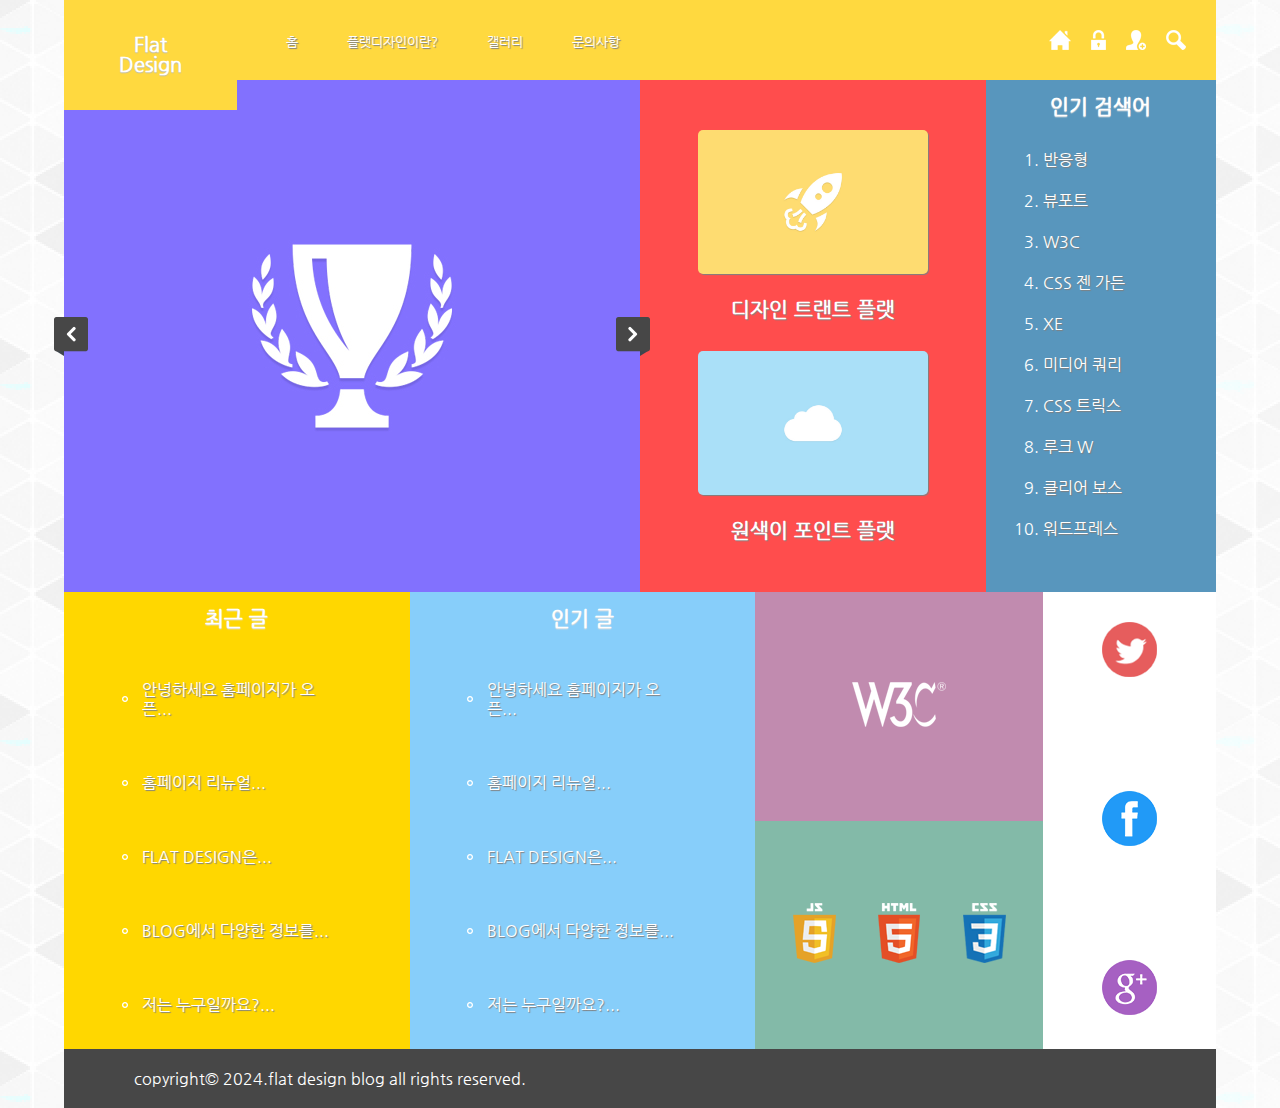
<file: index.html>
<!DOCTYPE html>
<html lang="ko">
<head>
    <meta charset="UTF-8">
    <meta name="viewport" content="width=device-width, initial-scale=1.0">
    <title>Flat Design</title>
    <link rel="shortcut icon" href="images/favicon/favicon.ico">
    <link rel="apple-touch-icon-precomposed" href="images/favicon/flat-design-touch.png">
    <link rel="stylesheet" href="css/reset.css">
    <link rel="stylesheet" href="css/default.css">
    <script src="js/jquery-3.7.1.js"></script>
    <script src="js/toggle_btn.js"></script>
</head>
<body>
    <div id="wrap">
        <section id="info_section">
            <ul class="info_list">
                <li><a href="#"><img src="images/s_images/info_icon_01.png" alt="info_icon_01"></a></li>
                <li><a href="#"><img src="images/s_images/info_icon_02.png" alt="info_icon_02"></a></li>
                <li><a href="#"><img src="images/s_images/info_icon_03.png" alt="info_icon_03"></a></li>
                <li><a href="#"><img src="images/s_images/info_icon_04.png" alt="info_icon_04"></a></li>
            </ul> <!-- info_list -->

        </section> <!-- info_section -->
        <section id="header">
            <h1 class="logo"><a href="index.html">Flat <br> Design</a></h1>
            <nav class="nav">
                <ul class="gnb">
                    <li><a href="index.html">홈</a><span class="sub_menu_toggle_btn">하위메뉴토클버튼</span></li>
                    <li><a href="intro.html">플랫디자인이란?</a><span class="sub_menu_toggle_btn">하위메뉴토클버튼</span></li>
                    <li><a href="gallery.html">갤러리</a><span class="sub_menu_toggle_btn">하위메뉴토클버튼</span></li>
                    <li><a href="board.html">문의사항</a><span class="sub_menu_toggle_btn">하위메뉴토클버튼</span></li>
                </ul> <!-- gnb -->
            </nav> <!-- nav -->
            <span class="menu_toggle_btn">전체 메뉴 토글 버튼</span>
        </section> <!-- header -->
        <section id="slider_section">
            <span class="prev_btn">이전버튼</span>
            <span class="prev_next">다음버튼</span>
        </section> <!-- slider_section -->
        <section id="last_post_section">
            <h2>최근 글</h2>
            <ul class="last_post_list">
                <li><a href="#">안녕하세요 홈페이지가 오픈...</a></li>
                <li><a href="#">홈페이지 리뉴얼...</a></li>
                <li><a href="#">FLAT DESIGN은...</a></li>
                <li><a href="#">BLOG에서 다양한 정보를...</a></li>
                <li><a href="#">저는 누구일까요?...</a></li>
            </ul> <!-- last_post_list -->
        </section> <!-- last_post_section -->
        <section id="popular_post_section">
            <h2>인기 글</h2>
            <ul class="last_post_list">
                <li><a href="#">안녕하세요 홈페이지가 오픈...</a></li>
                <li><a href="#">홈페이지 리뉴얼...</a></li>
                <li><a href="#">FLAT DESIGN은...</a></li>
                <li><a href="#">BLOG에서 다양한 정보를...</a></li>
                <li><a href="#">저는 누구일까요?...</a></li>
            </ul> <!-- last_post_list -->
        </section><!-- popular_post_section -->
        <section id="gallery_section">
            <ul class="gallery_list">
                <li>
                    <a href="#">
                        <figure>
                            <img src="images/p_images/gallery_01.jpg" alt="gallery_01">
                            <figcaption>디자인 트랜트 플랫</figcaption>
                        </figure>
                    </a>
                </li>
                <li>
                    <a href="#">
                        <figure>
                            <img src="images/p_images/gallery_02.jpg" alt="gallery_02">
                            <figcaption>원색이 포인트 플랫</figcaption>
                        </figure>
                    </a>
                </li>
            </ul><!-- gallery_list -->
        </section> <!-- gallery_section -->
        <section id="rankup_section">
            <h2>인기 검색어</h2>
            <ul class="rankup_list">
                <li><a href="#">반응형</a></li>
                <li><a href="#">뷰포트</a></li>
                <li><a href="#">W3C</a></li>
                <li><a href="#">CSS 젠 가든</a></li>
                <li><a href="#">XE</a></li>
                <li><a href="#">미디어 쿼리</a></li>
                <li><a href="#">CSS 트릭스</a></li>
                <li><a href="#">루크 W</a></li>
                <li><a href="#">클리어 보스</a></li>
                <li><a href="#">워드프레스</a></li>
            </ul> <!-- rankup_list -->
        </section> <!-- rankup_section -->
        <section id="banner_section">
            <div class="banner_box1">
                <a href="#"><img src="images/s_images/w3c_logo.png" alt="w3c"></a>
            </div> <!-- banner_box1 -->
            <div class="banner_box2">
                <ul class="banner_list">
                    <li><a href="#"><img src="images/s_images/js_logo.png" alt="1"></a></li>
                    <li><a href="#"><img src="images/s_images/html_logo.png" alt="2"></a></li>
                    <li><a href="#"><img src="images/s_images/css_logo.png" alt="3"></a></li>
                </ul> <!-- banner_list -->
            </div> <!-- banner_box2 -->
        </section> <!-- banner_section -->
        <section id="soscial_section">
            <ul class="sns_list">
                <li><a href="#"><img src="images/s_images/social_icon_01.png" alt="1"></a></li>
                <li><a href="#"><img src="images/s_images/social_icon_02.png" alt="2"></a></li>
                <li><a href="#"><img src="images/s_images/social_icon_03.png" alt="3"></a></li>
            </ul> <!-- sns_list -->

        </section> <!-- soscial_section -->
        <footer id="footer">
            <p>copyright&copy; 2024.flat design blog all rights reserved.</p>
        </footer> <!-- footer -->
    </div> <!-- wrap -->
</body>
</html>
</file>
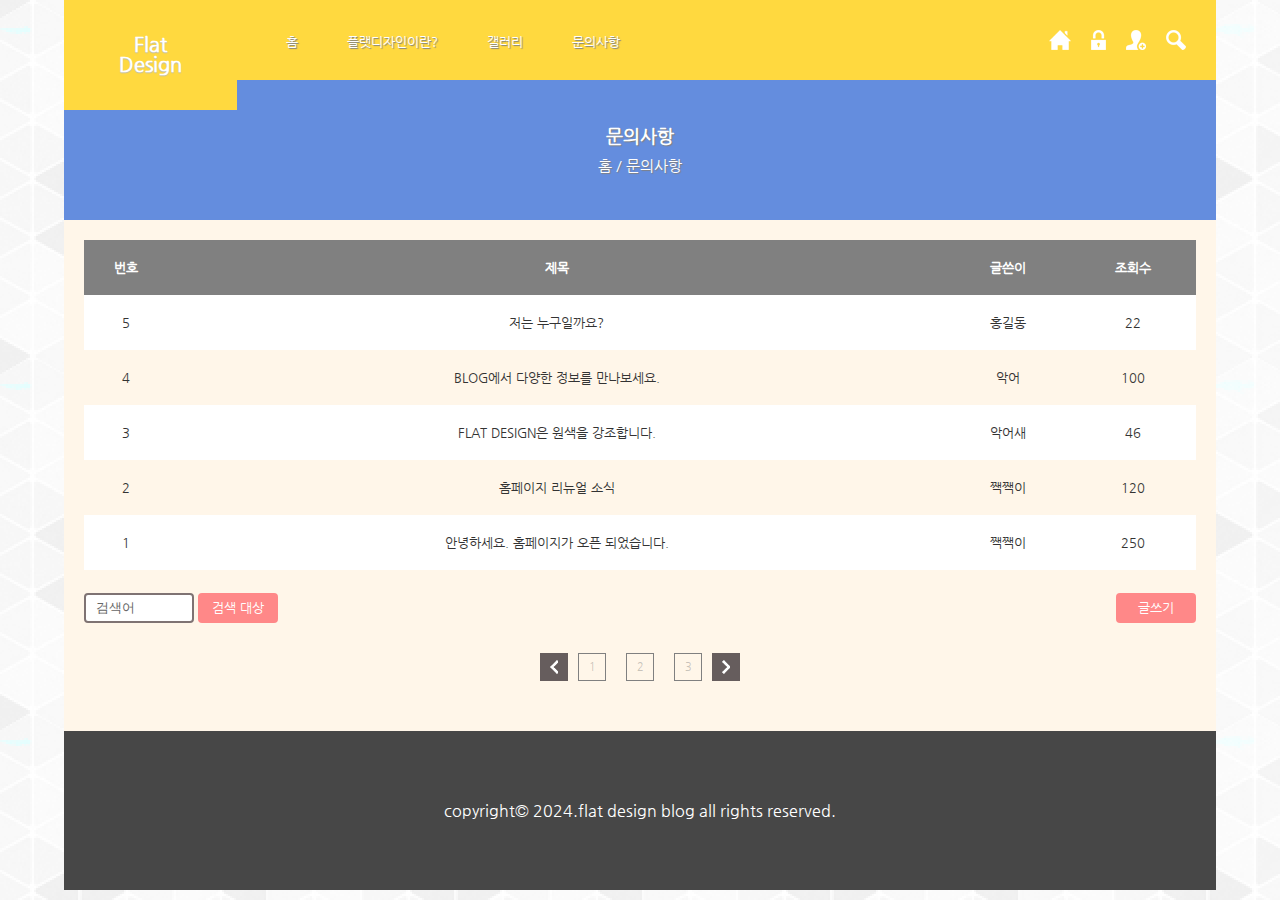
<file: board.html>
<!DOCTYPE html>
<html lang="en">
<head>
    <meta charset="UTF-8">
    <meta name="viewport" content="width=device-width, initial-scale=1.0">
    <title>board</title>
    <link rel="shortcut icon" href="images/favicon/favicon.ico">
    <link rel="apple-touch-icon-precomposed" href="images/favicon/flat-design-touch.png">
    <link rel="stylesheet" href="css/reset.css">
    <link rel="stylesheet" href="css/board.css">
    <script src="js/jquery-3.7.1.js"></script>
    <script src="js/toggle_btn.js"></script>
</head>
<body>
    <div id="wrap">
        <section id="info_section">
            <ul class="info_list">
                <li><a href="#"><img src="images/s_images/info_icon_01.png" alt="info_icon_01"></a></li>
                <li><a href="#"><img src="images/s_images/info_icon_02.png" alt="info_icon_02"></a></li>
                <li><a href="#"><img src="images/s_images/info_icon_03.png" alt="info_icon_03"></a></li>
                <li><a href="#"><img src="images/s_images/info_icon_04.png" alt="info_icon_04"></a></li>
            </ul> <!-- info_list -->

        </section> <!-- info_section -->
        <section id="header">
            <h1 class="logo"><a href="index.html">Flat <br> Design</a></h1>
            <nav class="nav">
                <ul class="gnb">
                    <li><a href="index.html">홈</a><span class="sub_menu_toggle_btn">하위메뉴토클버튼</span></li>
                    <li><a href="intro.html">플랫디자인이란?</a><span class="sub_menu_toggle_btn">하위메뉴토클버튼</span></li>
                    <li><a href="gallery.html">갤러리</a><span class="sub_menu_toggle_btn">하위메뉴토클버튼</span></li>
                    <li><a href="board.html">문의사항</a><span class="sub_menu_toggle_btn">하위메뉴토클버튼</span></li>
                </ul> <!-- gnb -->
            </nav> <!-- nav -->
            <span class="menu_toggle_btn">전체 메뉴 토글 버튼</span>
        </section> <!-- header -->
        <section id="sub_head_section">
            <h2>문의사항</h2>
            <ul class="sub_head_list">
                <li><a href="index.html">홈 / </a></li>
                <li><a href="board.html">문의사항</a></li>
            </ul> <!-- sub_head_list -->
        </section> <!-- sub_head_section -->
        <section id="content_section">
            <!-- 공지사항내용 -->
            <div class="cont_row_1">
                <table class="board_table">
                    <caption>문의사항게시판</caption>
                    <thead>
                        <tr>
                            <th>번호</th>
                            <th>제목</th>
                            <th>글쓴이</th>
                            <th>조회수</th>
                        </tr>
                    </thead>
                    <tbody>
                        <tr>
                            <td>5</td>
                            <td>저는 누구일까요?</td>
                            <td>홍길동</td>
                            <td>22</td>
                        </tr>
                        <tr>
                            <td>4</td>
                            <td>BLOG에서 다양한 정보를 만나보세요.</td>
                            <td>악어</td>
                            <td>100</td>
                        </tr>
                        <tr>
                            <td>3</td>
                            <td>flat design은 원색을 강조합니다.</td>
                            <td>악어새</td>
                            <td>46</td>
                        </tr>
                        <tr>
                            <td>2</td>
                            <td>홈페이지 리뉴얼 소식</td>
                            <td>짹짹이</td>
                            <td>120</td>
                        </tr>
                        <tr>
                            <td>1</td>
                            <td>안녕하세요. 홈페이지가 오픈 되었습니다.</td>
                            <td>짹짹이</td>
                            <td>250</td>
                        </tr>
                    </tbody>
                </table> <!-- board_table -->
            </div> <!-- cont_row_1 -->
            <div class="cont_row_2">
                <div class="search_box">
                    <form action="#">
                        <input type="search" name="" id="search_box_win" placeholder="검색어">
                        <div class="search_select_box">
                            <span>검색 대상</span>
                            <ul class="search_select_list">
                                <li>제목</li>
                                <li>내용</li>
                                <li>제목+내용</li>
                                <li>댓글</li>
                                <li>이름</li>
                                <li>닉네임</li>
                                <li>아이디</li>
                                <li>태그</li>
                            </ul> <!-- search_select_list -->
                        </div>  <!-- search_select_box -->
                    </form>
                </div> <!-- search_box -->
                <div class="write_box">
                    <a href="#">글쓰기</a>
                </div> <!-- write_box -->
            </div> <!-- cont_row_2 -->
            <div class="cont_row_3">
                <span class="list_prev_btn">이전버튼</span>
                <a href="#">1</a>
                <a href="#">2</a>
                <a href="#">3</a>
                <span class="list_next_btn">다음버튼</span>
            </div> <!-- cont_row_3 -->
        </section> <!-- content_section -->
        <footer id="footer">
            <p>copyright&copy; 2024.flat design blog all rights reserved.</p>
        </footer> <!-- footer -->
    </div> <!-- wrap -->
</body>
</html>
</file>
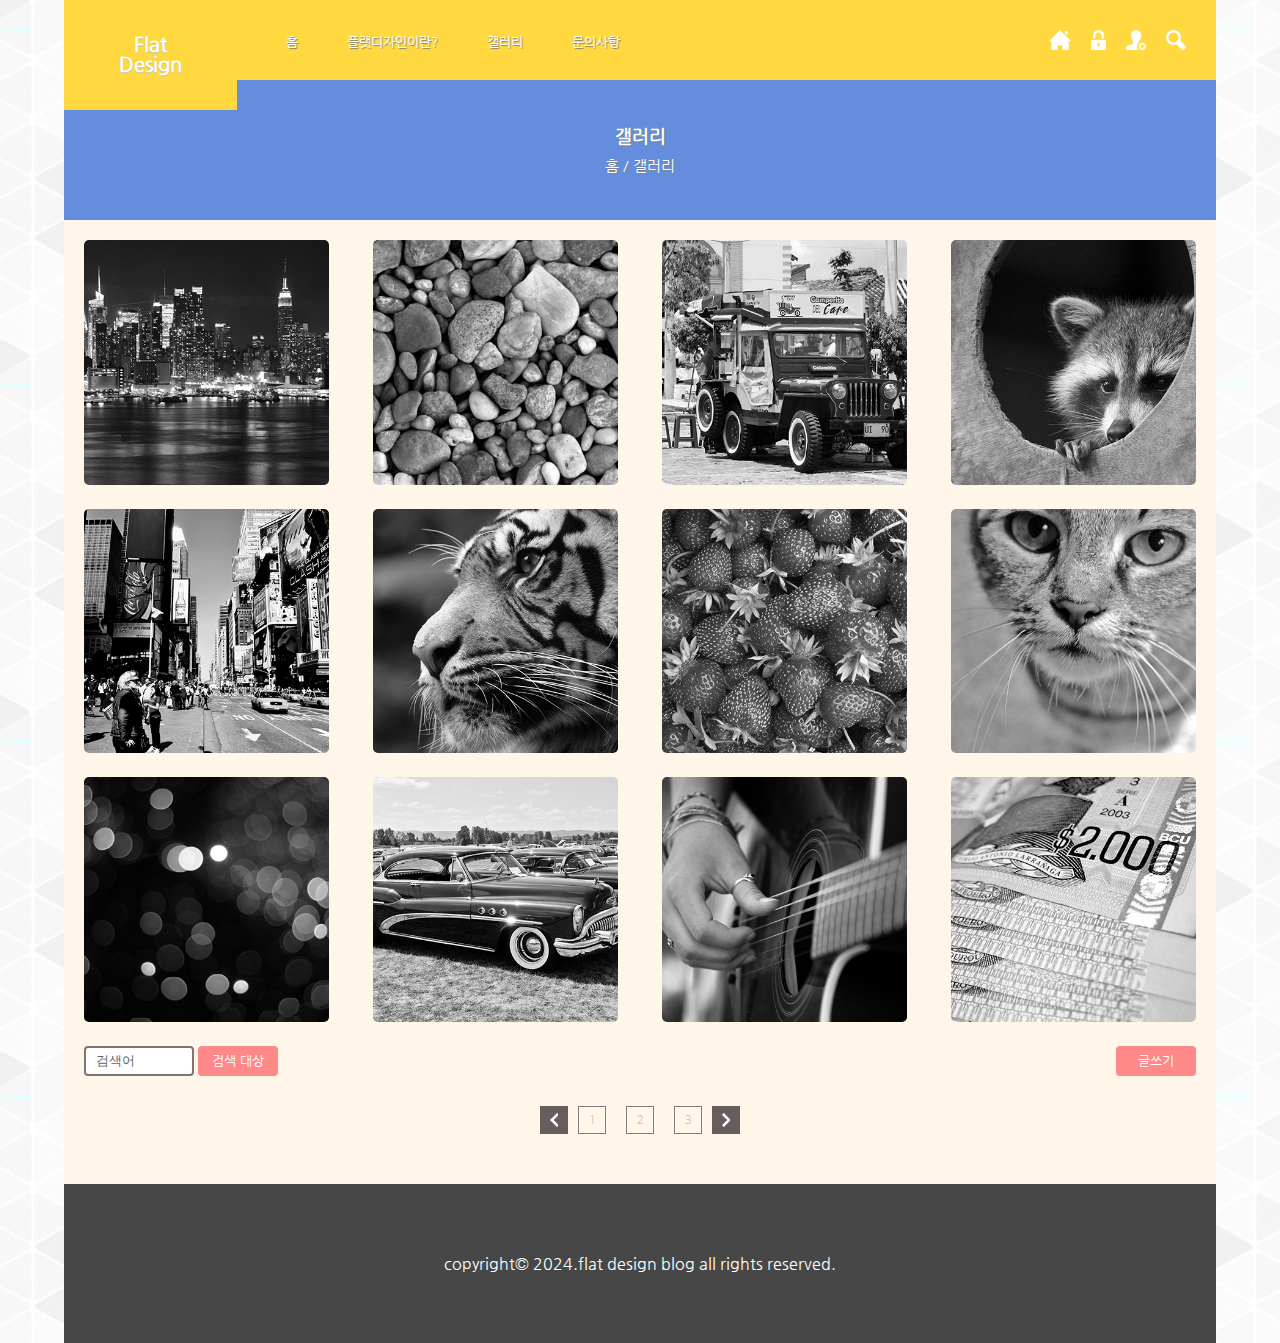
<file: gallery.html>
<!DOCTYPE html>
<html lang="en">
<head>
    <meta charset="UTF-8">
    <meta name="viewport" content="width=device-width, initial-scale=1.0">
    <title>gallery</title>
    <link rel="shortcut icon" href="images/favicon/favicon.ico">
    <link rel="apple-touch-icon-precomposed" href="images/favicon/flat-design-touch.png">
    <link rel="stylesheet" href="css/reset.css">
    <link rel="stylesheet" href="css/gallery.css">
    <script src="js/jquery-3.7.1.js"></script>
    <script src="js/toggle_btn.js"></script>
</head>
<body>
    <div id="wrap">
        <section id="info_section">
            <ul class="info_list">
                <li><a href="#"><img src="images/s_images/info_icon_01.png" alt="info_icon_01"></a></li>
                <li><a href="#"><img src="images/s_images/info_icon_02.png" alt="info_icon_02"></a></li>
                <li><a href="#"><img src="images/s_images/info_icon_03.png" alt="info_icon_03"></a></li>
                <li><a href="#"><img src="images/s_images/info_icon_04.png" alt="info_icon_04"></a></li>
            </ul> <!-- info_list -->
        </section> <!-- info_section -->
        <section id="header">
            <h1 class="logo"><a href="index.html">Flat <br> Design</a></h1>
            <nav class="nav">
                <ul class="gnb">
                    <li><a href="index.html">홈</a><span class="sub_menu_toggle_btn">하위메뉴토클버튼</span></li>
                    <li><a href="intro.html">플랫디자인이란?</a><span class="sub_menu_toggle_btn">하위메뉴토클버튼</span></li>
                    <li><a href="gallery.html">갤러리</a><span class="sub_menu_toggle_btn">하위메뉴토클버튼</span></li>
                    <li><a href="board.html">문의사항</a><span class="sub_menu_toggle_btn">하위메뉴토클버튼</span></li>
                </ul> <!-- gnb -->
            </nav> <!-- nav -->
            <span class="menu_toggle_btn">전체 메뉴 토글 버튼</span>
        </section> <!-- header -->
        <section id="sub_head_section">
            <h2>갤러리</h2>
            <ul class="sub_head_list">
                <li><a href="index.html">홈 / </a></li>
                <li><a href="gallery.html">갤러리</a></li>
            </ul> <!-- sub_head_list -->
        </section> <!-- sub_head_section -->
        <section id="content_section">
            <div class="cont_row_1">
                <ul class="gallery_list">
                    <li><a href="#"><img src="images/p_images/sub_gallery_01.jpg" alt="g1"></a></li>
                    <li><a href="#"><img src="images/p_images/sub_gallery_02.jpg" alt="g2"></a></li>
                    <li><a href="#"><img src="images/p_images/sub_gallery_03.jpg" alt="g3"></a></li>
                    <li><a href="#"><img src="images/p_images/sub_gallery_04.jpg" alt="g4"></a></li>
                    <li><a href="#"><img src="images/p_images/sub_gallery_05.jpg" alt="g5"></a></li>
                    <li><a href="#"><img src="images/p_images/sub_gallery_06.jpg" alt="g6"></a></li>
                    <li><a href="#"><img src="images/p_images/sub_gallery_07.jpg" alt="g7"></a></li>
                    <li><a href="#"><img src="images/p_images/sub_gallery_08.jpg" alt="g8"></a></li>
                    <li><a href="#"><img src="images/p_images/sub_gallery_09.jpg" alt="g9"></a></li>
                    <li><a href="#"><img src="images/p_images/sub_gallery_10.jpg" alt="g10"></a></li>
                    <li><a href="#"><img src="images/p_images/sub_gallery_11.jpg" alt="g11"></a></li>
                    <li><a href="#"><img src="images/p_images/sub_gallery_12.jpg" alt="g12"></a></li>
                </ul> <!-- gallery_list -->
            </div> <!-- cont_row_1 -->
            <div class="cont_row_2">
                <div class="search_box">
                    <form action="#">
                        <input type="search" name="" id="search_box_win" placeholder="검색어">
                        <div class="search_select_box">
                            <span>검색 대상</span>
                            <ul class="search_select_list">
                                <li>제목</li>
                                <li>내용</li>
                                <li>제목+내용</li>
                                <li>댓글</li>
                                <li>이름</li>
                                <li>닉네임</li>
                                <li>아이디</li>
                                <li>태그</li>
                            </ul> <!-- search_select_list -->
                        </div>  <!-- search_select_box -->
                    </form>
                </div> <!-- search_box -->
                <div class="write_box">
                    <a href="#">글쓰기</a>
                </div> <!-- write_box -->
            </div> <!-- cont_row_2 -->
            <div class="cont_row_3">
                <span class="list_prev_btn">이전버튼</span>
                <a href="#">1</a>
                <a href="#">2</a>
                <a href="#">3</a>
                <span class="list_next_btn">다음버튼</span>
            </div> <!-- cont_row_3 -->
        </section> <!-- content_section -->
        <footer id="footer">
            <p>copyright&copy; 2024.flat design blog all rights reserved.</p>
        </footer> <!-- footer -->
    </div> <!-- wrap -->   
</body>
</html>
</file>
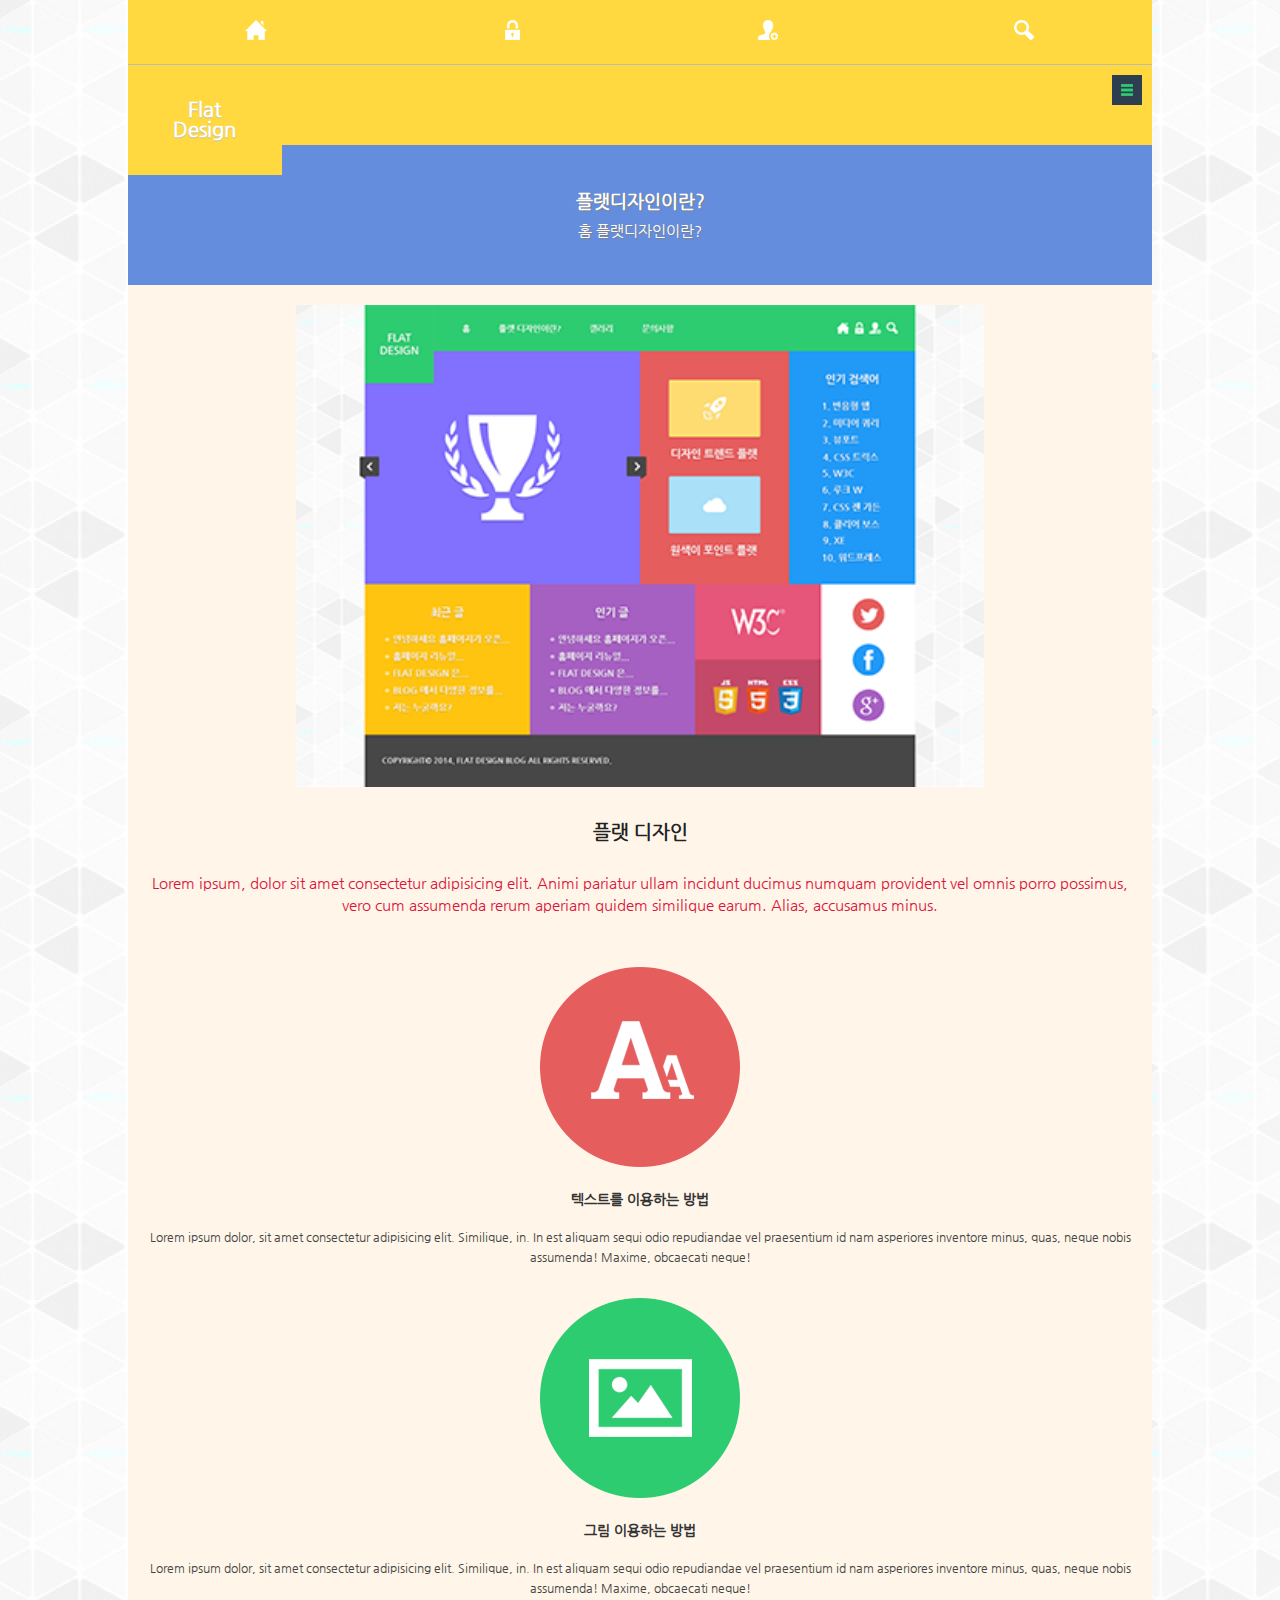
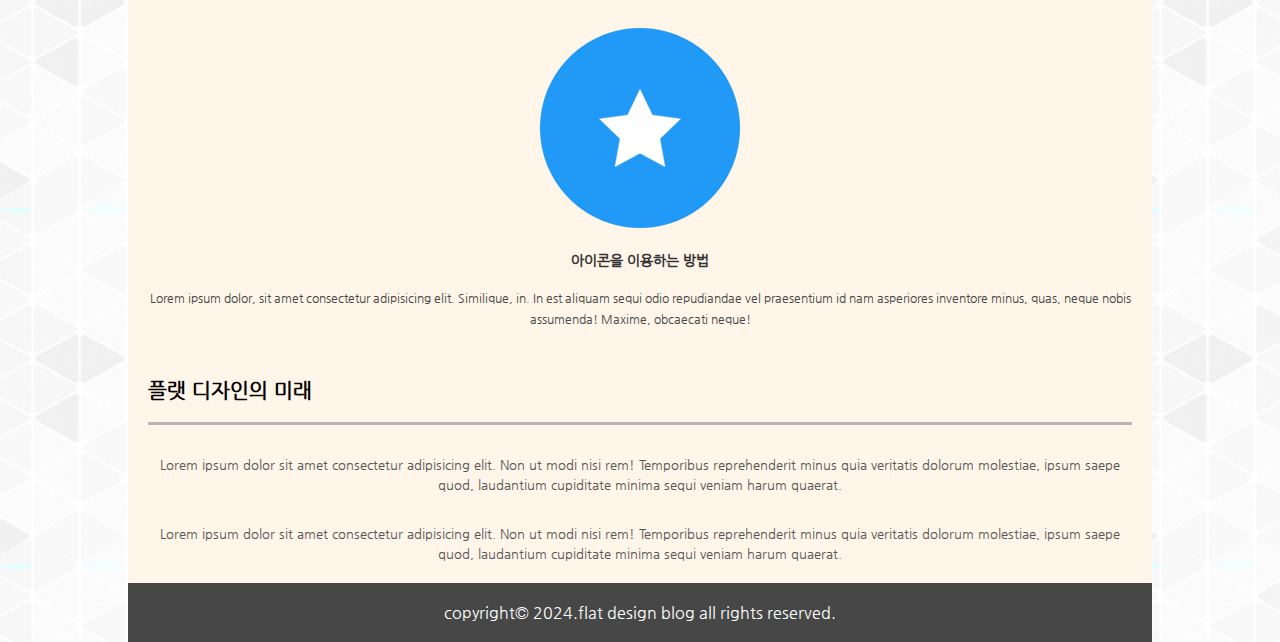
<file: intro.html>
<!DOCTYPE html>
<html lang="ko">

<head>
    <meta charset="UTF-8">
    <meta name="viewport" content="width=device-width, initial-scale=1.0">
    <title>intro</title>
    <link rel="shortcut icon" href="images/favicon/favicon.ico">
    <link rel="apple-touch-icon-precomposed" href="images/favicon/flat-design-touch.png">
    <link rel="stylesheet" href="css/reset.css">
    <link rel="stylesheet" href="css/intro.css">
    <script src="js/jquery-3.7.1.js"></script>
    <script src="js/toggle_btn.js"></script>
</head>

<body>
    <div id="wrap">
        <section id="info_section">
            <ul class="info_list">
                <li><a href="#"><img src="images/s_images/info_icon_01.png" alt="info_icon_01"></a></li>
                <li><a href="#"><img src="images/s_images/info_icon_02.png" alt="info_icon_02"></a></li>
                <li><a href="#"><img src="images/s_images/info_icon_03.png" alt="info_icon_03"></a></li>
                <li><a href="#"><img src="images/s_images/info_icon_04.png" alt="info_icon_04"></a></li>
            </ul> <!-- info_list -->

        </section> <!-- info_section -->
        <section id="header">
            <h1 class="logo"><a href="index.html">Flat <br> Design</a></h1>
            <nav class="nav">
                <ul class="gnb">
                    <li><a href="index.html">홈</a><span class="sub_menu_toggle_btn">하위메뉴토클버튼</span></li>
                    <li><a href="intro.html">플랫디자인이란?</a><span class="sub_menu_toggle_btn">하위메뉴토클버튼</span></li>
                    <li><a href="gallery.html">갤러리</a><span class="sub_menu_toggle_btn">하위메뉴토클버튼</span></li>
                    <li><a href="board.html">문의사항</a><span class="sub_menu_toggle_btn">하위메뉴토클버튼</span></li>
                </ul> <!-- gnb -->
            </nav> <!-- nav -->
            <span class="menu_toggle_btn">전체 메뉴 토글 버튼</span>
        </section> <!-- header -->
        <section id="sub_head_section">
            <h2>플랫디자인이란?</h2>
            <ul class="sub_head_list">
                <li><a href="index.html">홈</a></li>
                <li><a href="intro.html">플랫디자인이란?</a></li>
            </ul> <!-- sub_head_list -->
        </section> <!-- sub_head_section -->
        <section id="content_section">
            <div class="cont_row_1">
                <img src="images/s_images/introduce_01.png" alt="in1">
                <h3>플랫 디자인</h3>
                <p>
                    Lorem ipsum, dolor sit amet consectetur adipisicing elit. Animi pariatur ullam incidunt ducimus
                    numquam provident vel omnis porro possimus, vero cum assumenda rerum aperiam quidem similique earum.
                    Alias, accusamus minus.
                </p>
            </div> <!-- cont_row_1 -->
            <div class="cont_row_2">
                <article>
                    <img src="images/s_images/introduce_02.png" alt="in02">
                    <h4>텍스트를 이용하는 방법</h4>
                    <p>Lorem ipsum dolor, sit amet consectetur adipisicing elit. Similique, in. In est aliquam sequi
                        odio repudiandae vel praesentium id nam asperiores inventore minus, quas, neque nobis assumenda!
                        Maxime, obcaecati neque!
                    </p>
                </article>
                <article>
                    <img src="images/s_images/introduce_03.png" alt="in03">
                    <h4>그림 이용하는 방법</h4>
                    <p>Lorem ipsum dolor, sit amet consectetur adipisicing elit. Similique, in. In est aliquam sequi
                        odio repudiandae vel praesentium id nam asperiores inventore minus, quas, neque nobis assumenda!
                        Maxime, obcaecati neque!
                    </p>
                </article>
                <article>
                    <img src="images/s_images/introduce_04.png" alt="in04">
                    <h4>아이콘을 이용하는 방법</h4>
                    <p>Lorem ipsum dolor, sit amet consectetur adipisicing elit. Similique, in. In est aliquam sequi
                        odio repudiandae vel praesentium id nam asperiores inventore minus, quas, neque nobis assumenda!
                        Maxime, obcaecati neque!
                    </p>
                </article>
            </div> <!-- cont_row_2 -->
            <div class="cont_row_3">
                <h4>플랫 디자인의 미래</h4>
                <div class="para">
                    <p>Lorem ipsum dolor sit amet consectetur adipisicing elit. Non ut modi nisi rem! Temporibus
                        reprehenderit minus quia veritatis dolorum molestiae, ipsum saepe quod, laudantium cupiditate
                        minima sequi veniam harum quaerat.
                    </p>
                    <p>Lorem ipsum dolor sit amet consectetur adipisicing elit. Non ut modi nisi rem! Temporibus
                        reprehenderit minus quia veritatis dolorum molestiae, ipsum saepe quod, laudantium cupiditate
                        minima sequi veniam harum quaerat.
                    </p>
                </div><!--  para -->

            </div> <!-- cont_row_3 -->
        </section> <!-- content_section -->
        <footer id="footer">
            <p>copyright&copy; 2024.flat design blog all rights reserved.</p>
        </footer> <!-- footer -->
    </div> <!-- wrap -->
</body>

</html>
</file>
<file: css/default.css>
@charset "UTF-8";

/* 모바일 기본*/

#wrap{
    width: 80%;
    max-width: 1200px;
    margin: 0 auto;
    display: flex;
    flex-direction: column;
    flex-wrap: nowrap;
}

/* info_section */
#info_section{
    width: 100%;
    background-color: rgb(255, 217, 63);
    border-bottom: 1px rgb(189, 188, 176) solid;
    order: 1;
}

.info_list{
    display: flex;
}
.info_list li{
    width: 25%;
    text-align: center;
}
.info_list li a{
    display: block;
    padding: 20px 0;
}


/* header영역 */
#header{
    width: 100%;
    display: flex;
    flex-direction: column;
    position: relative;
    order: 2;
}

.logo{
    width: 100%;
    text-align: center;
    background-color: rgb(255, 217, 63);
    color: white;
    font-size: 20px;
    line-height: 20px;
    text-shadow: 0 1px 1px rgb(189, 188, 176);
    padding: 30px 0;
    z-index: 100;
}

.nav{width: 100%;}
.gnb{display: none;}
.gnb li{
    display: flex;
    justify-content: space-between;
    background-color: rgb(75, 162, 255);
}
.gnb li a{
    width: 80%;
    padding: 20px 0;
    text-indent: 20px;
    color: white;
    font-weight: 500;
    font-size: 13px;
}
.sub_menu_toggle_btn{
    width: 20%;
    background: url("../images/s_images/sub_menu_toggle_btn.png") center center no-repeat;
    cursor: pointer;
    text-indent: -9999px;
}
.menu_toggle_btn{
    position: absolute;
    width: 30px;
    height: 30px;
    background: url("../images/s_images/menu_toggle_btn.png") no-repeat;
    text-indent: -9999px;
    right: 10px;
    top: 10px; 
    cursor: pointer;
}


/* slider_section 영역 */
#slider_section{
    width: 100%;
    height: 300px;
    background: url("../images/p_images/slider_01.jpg") center center no-repeat;
    display: flex;
    justify-content: space-between;
    align-items: center;
    order: 3;
    z-index: 50;
}

#slider_section span{
    display: block;
    width: 34px;
    height: 39px;
    background: url("../images/s_images/slider_arrow.png") no-repeat;
    cursor: pointer;
    text-indent: -9999px;
}

span.prev_btn{
    margin-left: -10px;
}
span.prev_next{
    background-position: right !important;
    margin-right: -10px;
}



/* last_post_section영역 popular_post_section영역 */

#last_post_section h2, #popular_post_section h2 , #rankup_section h2{
    font-size: 20px;
    text-align: center;
    color: white;
    margin-bottom: 30px;
    text-shadow: 0 1px 1px #ddd;
}

.last_post_list li , .popular_post_list li{
    margin-top: 15px;
    color: white;
    font-weight: 500;
    /* list-style: disc; */
    background: url("../images/s_images/post_circle_icon.png") no-repeat center left;
    padding: 20px;
    text-shadow: 1px 1px 1px gray;
}

/* last_post_section영역 */
#last_post_section{
    background-color: gold;
    padding: 40px 12%; 
    order: 4;
}


/* popular_post_section영역 */
#popular_post_section{
    background-color: lightskyblue;
    padding: 40px 12%;
    order: 5; 
}



/* gallery_section영역 */
#gallery_section{
    width: 100%;
    background-color: rgb(255, 77, 77);
    text-align: center;
    color: white;
    padding: 50px 12%;
    text-shadow: 1px 1px 1px gray;
    order: 6;
}

#gallery_section img{
    width: 100%;
    max-width: 100%;
    border-radius: 5px;
    box-shadow: 1px 1px 1px gray;
}

.gallery_list li:nth-child(2){
    margin-top: 30px;
}


.gallery_list figcaption{
    margin-top: 20px;
    font-weight: bold;
    font-size: 20px;
}


/* rankup_section영역 */
#rankup_section{
    background-color: rgb(88, 150, 189);
    padding: 40px 12%;
    order: 7;
}

.rankup_list{
    display: flex;
    flex-wrap: wrap;
    justify-content: space-between;
}
.rankup_list li{
    width: 48%;
    margin-bottom: 18px;
}
.rankup_list li a{
    display: block;
    padding: 10px 0;
    border: 1px solid white;
    border-radius: 8px;
    text-align: center;
    color: white;
    font-weight: bold;
    text-shadow: 1px 1px 1px gray;
    box-shadow: 1px 1px 1px gray;
}



/* banner_section 영역 */
#banner_section{
    order: 8;
}

.banner_box1{
    background-color: rgb(193, 139, 175);
}
.banner_box1 a{
    display: block;
    padding: 30px 0;
    text-align: center;
}

.banner_box2{
    background-color: rgb(131, 186, 168);
}

.banner_list{
    display: flex;
    padding: 12%;
    justify-content: space-between;
}
.banner_list li{}


/* soscial_section 영역 */
#soscial_section{
    background-color: white;
    padding: 30px 12%;
    order: 9;
}

.sns_list{
    display: flex;
    justify-content: space-between;
}
.sns_list li{}
.sns_list li a{}


/* footer영역 */
#footer{
    width: 100%;
    background-color: #474747;
    order: 10;
}
#footer p{
    color: white;
    text-align: center;
    padding: 20px;
    font-weight: 500;
}

/* 태블릿용 */
@media screen and (min-width : 768px){
    #wrap{
        /* flex-direction: row; flex-wrap: wrap; */
        flex-flow: row wrap; /*여러줄쓸때*/
    }

/* info_section  */
#info_section{order: 1;}

/* header */
#header{
    order: 2;
    flex-direction: row;
}

.logo{
    width: 15%;
    position: absolute;
    top: 0; left: 0;
    padding: 35px 0;
}

.nav{
    background-color: rgb(255,217,63);
    min-height: 80px;
}

.gnb{
    position: absolute;
    width: 50%;
    top: 100%;
    right: 0;
    z-index: 100;
}

/* slider_section */
#slider_section{
    order: 3;
    width: 60%;
    height: auto;
}


/* last_post_section */
#last_post_section{order: 5;
    width: 30%;
    padding: 15px 5%;
}


/* popular_post_section */
#popular_post_section{order: 6;
    width: 40%;
    padding: 15px 5%;
}


/* gallery_section */
#gallery_section{order: 8;
    width: 70%;
    padding: 50px 5%;
}

.gallery_list{
    display: flex;
    justify-content: space-between;
}

.gallery_list li{
    width: 48%;
}

.gallery_list li:nth-child(2){
    margin-top: 0;
}


/* rankup_section */
#rankup_section{
    order: 4;
    width: 40%;
    padding: 15px 5% ;
}

/* banner_section */
#banner_section{orphans: 9;
    width: 30%;
    display: flex;
    flex-direction: column;
    height: auto;
}

.banner_box1{
    height: 50%;
    display: flex;
    align-items: center;
    justify-content: center;
}
.banner_box2{
    height: 50%;
    display: flex;
    align-items: center;
    justify-content: center;
}

.banner_list{
    width: 80%;
    padding: 3%;
    /* border: 1px red solid; */
}

/* soscial_section */
#soscial_section{
    order: 7;
    width: 30%;
    height: auto;
    padding: 30px 5%;
}

.sns_list{
    flex-direction: column;
    align-items: center;
    /* border: 1px red solid; */
    height: 100%;
}


/* footer */
#footer{order: 10;
padding: 40px 0;}

} /* 768-960 */





/* PC용 */
@media screen and (min-width : 960px){

    /* wrap */
    #wrap{
        width: 90%;
        position: relative;
    }


    /* info_section */
    #info_section{
        order: 0;
        width: auto;
        position: absolute;
        top: 10px; right: 30px;
        z-index: 30;
        border-bottom: none;
    }

    .info_list li{
        width: auto;
        margin-left: 20px;
    }

    .info_list li a{
        padding: none;
    }

    

    /* header */
    #header{order: 1;
    justify-content: flex-end;
    }
    
    .nav{
        width: 85%;
    }

    .gnb{
        display: flex !important;
        align-items: center;
        position: static;
        width: 100%;
        height: 100%;
        text-shadow: 1px 1px 1px gray;
    }

    .gnb li{display: block;
        margin-left: 5%;
        background-color: transparent;
    }

    .menu_toggle_btn{display: none;}

    .sub_menu_toggle_btn{display: none;}


    
    /* slider_section */
    #slider_section{order: 2;
    width: 50%;

    }


    /* last_post_section */
    #last_post_section{order: 5;
    width: 30%;
    }


    /* popular_post_section */
    #popular_post_section{order: 6;
    width: 30%;}


    /* gallery_section */
    #gallery_section{order: 3;
    width: 30%; }

    .gallery_list{
        display: flex;
        flex-direction: column;
    }

    .gallery_list li{
        width: auto;
    }

    .gallery_list li:nth-child(2){
        margin-top: 30px;
    }

    /* rankup_section */
    #rankup_section{order:4;
    width: 20%;}

    .rankup_list{
        display: flex;
        flex-direction: column;
    }

    .rankup_list li{
        width: auto;
        /* margin-bottom: 7px; */
        list-style: decimal;
        color: white;
    }

    .rankup_list li a{
        border: none;
        box-shadow: none;
        text-align: left;
        font-weight: 5;
        padding: 2px 0;
    }


    /* banner_section */
    #banner_section{order: 7;
    width: 25%;}


    /* soscial_section */
    #soscial_section{order: 8;
    width: 15%;}


    /* footer */
    #footer{order: 9;
    padding: 0;}

    #footer p{
        text-align: left;
        text-indent: 50px;
    }



} /* 960~ */
</file>
<file: css/board.css>
@charset "utf-8";

/* 모바일 기본*/
#wrap{
    width: 80%;
    max-width: 1200px;
    margin: 0 auto;
    display: flex;
    flex-direction: column;
    flex-wrap: nowrap;
}

/* info_section */
#info_section{
    width: 100%;
    background-color: rgb(255, 217, 63);
    border-bottom: 1px rgb(189, 188, 176) solid;
    order: 1;
}

.info_list{
    display: flex;
}
.info_list li{
    width: 25%;
    text-align: center;
}
.info_list li a{
    display: block;
    padding: 20px 0;
}


/* header영역 */
#header{
    width: 100%;
    display: flex;
    flex-direction: column;
    position: relative;
    order: 2;
}

.logo{
    width: 100%;
    text-align: center;
    background-color: rgb(255, 217, 63);
    color: white;
    font-size: 20px;
    line-height: 20px;
    text-shadow: 0 1px 1px rgb(189, 188, 176);
    padding: 30px 0;
}

.nav{width: 100%;}
.gnb{display: none;}
.gnb li{
    display: flex;
    justify-content: space-between;
    background-color: rgb(75, 162, 255);
}
.gnb li a{
    width: 80%;
    padding: 20px 0;
    text-indent: 20px;
    color: white;
    font-weight: 500;
    font-size: 13px;
}
.sub_menu_toggle_btn{
    width: 20%;
    background: url("../images/s_images/sub_menu_toggle_btn.png") center center no-repeat;
    cursor: pointer;
    text-indent: -9999px;
}
.menu_toggle_btn{
    position: absolute;
    width: 30px;
    height: 30px;
    background: url("../images/s_images/menu_toggle_btn.png") no-repeat;
    text-indent: -9999px;
    right: 10px;
    top: 10px; 
    cursor: pointer;
}

/* sub_head_section영역 */
#sub_head_section{
    order: 3;
    padding: 45px 0;
    text-align: center;
    background-color: rgb(100, 141, 222);
    color: white;
    text-shadow: 1px 1px 1px gray;
}

#sub_head_section h2{
    font-size: 18px;
    margin-bottom: 10px;

}
.sub_head_list{}

.sub_head_list li{
    display:inline-block;
    font-size: 15px;
}

/* content_section영역 */
#content_section{
    order: 4;
    background: #FFF6E9;
    padding: 20px;
    width: 100%;
}

.cont_row_1{}
.board_table{
    width: 100%;
}

.board_table caption{
    display: none;
}

.board_table thead{
    font-size: 13px;
    text-align: center;
    color: white;
    background-color: gray;
}
.board_table thead tr{}
.board_table thead tr th{}

.board_table tbody{
    font-size: 13px;
    text-align: center;
    text-transform: uppercase;
    color: #333;
}
.board_table tbody tr:nth-child(odd){
    background-color: #ffffff;
}
.board_table th , .board_table td{
    padding: 20px 0;
}
.board_table th:first-child,
.board_table th:nth-child(3),
.board_table th:nth-child(4),
.board_table td:first-child,
.board_table td:nth-child(3),
.board_table td:nth-child(4){
    display: none;
}


.cont_row_2{
    display: flex;
    justify-content: space-between;
}

.search_box{}
#search_box_win{
    width: 110px;
    height: 30px;
    text-indent: 10px;
    display: inline-block;
}

.search_select_box{
    display: none;
    /* display: inline-block; */
    position: relative;
}
.search_select_box span{
    display: inline-block;
    width: 80px;
    height: 30px;
    line-height: 30px;
    text-align: center;
    background-color: rgb(255, 136, 136);
    border-radius: 4px;
    color: white;
    font-size: 13px;
    cursor: pointer;
    margin-top: 23px;
}

.search_select_list{
    position: absolute;
    top: 105%;
    left: 0;
    width: 100%;
    display: none;
}
.search_select_list li{
    background-color: rgb(255, 136, 136);
    color: white;
    font-size: 13px;
    padding: 6px 0;
    text-indent: 10px;
    cursor: pointer;
}

.write_box{}
.write_box a{
    display: block;
    width: 80px;
    height: 30px;
    line-height: 30px;
    text-align: center;
    background-color: rgb(255, 136, 136);
    border-radius: 4px;
    color: white;
    font-size: 13px;
    cursor: pointer;
    margin-top: 23px;
}

.cont_row_3{
    display: flex;
    justify-content: center;
    margin: 30px 0;
}
.cont_row_3 span{
    width: 28px; height: 28px;
    text-indent: -9999px;
    background-color: rgb(102, 93, 93);
    background-repeat: no-repeat;
    background-position: center center;
}
.cont_row_3 span.list_prev_btn{
    background-image: url("../images/s_images/list_prev_btn.png");
}
.cont_row_3 span.list_next_btn{
    background-image: url("../images/s_images/list_next_btn.png");
}

.cont_row_3 a{
    width: 28px;
    height: 28px;
    border: 1px solid gray;
    text-align: center;
    line-height: 26px;
    color: #5555;
    margin: 0 10px;
    transition: all 0.3s;
    font-size: 11px;
}

.cont_row_3 a:hover{
    background-color: rgb(102, 93, 93);
    color: white;
}

/* footer */
/* footer영역 */
#footer{
    width: 100%;
    background-color: #474747;
    order: 10;
}
#footer p{
    color: white;
    text-align: center;
    padding: 20px;
    font-weight: 500;
}


/* 태블릿용 */
@media screen and (min-width : 768px) {
    #wrap{
        /* flex-direction: row; flex-wrap: wrap; */
        flex-flow: row wrap; /*여러줄쓸때*/
    }

/* info_section  */
#info_section{order: 1;}

/* header */
#header{
    order: 2;
    flex-direction: row;
}

.logo{
    width: 15%;
    position: absolute;
    top: 0; left: 0;
    padding: 35px 0;
}

.nav{
    background-color: rgb(255,217,63);
    min-height: 80px;
}

.gnb{
    position: absolute;
    width: 50%;
    top: 100%;
    right: 0;
    z-index: 100;
}

/* sub_head_section 영역 */
#sub_head_section{
    width: 100%;
}

/* content_section영역 */

.board_table th:first-child,
.board_table th:nth-child(3),
.board_table th:nth-child(4),
.board_table td:first-child,
.board_table td:nth-child(3),
.board_table td:nth-child(4){
    display: table-cell;
}


.search_select_box{display: inline-block;}

#footer{
    padding: 50px 20px;
    text-align: left;
}

} /*태블릿Close*/



/* PC용 */
@media screen and (min-width : 960px){
    /* wrap */
    #wrap{
        width: 90%;
        position: relative;
    }


    /* info_section */
    #info_section{
        order: 0;
        width: auto;
        position: absolute;
        top: 10px; right: 30px;
        z-index: 30;
        border-bottom: none;
    }

    .info_list li{
        width: auto;
        margin-left: 20px;
    }

    .info_list li a{
        padding: none;
    }


    /* header */
    #header{order: 1;
    justify-content: flex-end;
    }
    
    .nav{
        width: 85%;
    }

    .gnb{
        display: flex !important;
        align-items: center;
        position: static;
        width: 100%;
        height: 100%;
        text-shadow: 1px 1px 1px gray;
    }

    .gnb li{display: block;
        margin-left: 5%;
        background-color: transparent;
    }

    .menu_toggle_btn{display: none;}

    .sub_menu_toggle_btn{display: none;}

}
</file>
<file: css/gallery.css>
@charset "utf-8";

/* 모바일 기본*/
#wrap{
    width: 80%;
    max-width: 1200px;
    margin: 0 auto;
    display: flex;
    flex-direction: column;
    flex-wrap: nowrap;
}

/* info_section */
#info_section{
    width: 100%;
    background-color: rgb(255, 217, 63);
    border-bottom: 1px rgb(189, 188, 176) solid;
    order: 1;
}

.info_list{
    display: flex;
}
.info_list li{
    width: 25%;
    text-align: center;
}
.info_list li a{
    display: block;
    padding: 20px 0;
}


/* header영역 */
#header{
    width: 100%;
    display: flex;
    flex-direction: column;
    position: relative;
    order: 2;
}

.logo{
    width: 100%;
    text-align: center;
    background-color: rgb(255, 217, 63);
    color: white;
    font-size: 20px;
    line-height: 20px;
    text-shadow: 0 1px 1px rgb(189, 188, 176);
    padding: 30px 0;
}

.nav{width: 100%;}
.gnb{display: none;}
.gnb li{
    display: flex;
    justify-content: space-between;
    background-color: rgb(75, 162, 255);
}
.gnb li a{
    width: 80%;
    padding: 20px 0;
    text-indent: 20px;
    color: white;
    font-weight: 500;
    font-size: 13px;
}
.sub_menu_toggle_btn{
    width: 20%;
    background: url("../images/s_images/sub_menu_toggle_btn.png") center center no-repeat;
    cursor: pointer;
    text-indent: -9999px;
}
.menu_toggle_btn{
    position: absolute;
    width: 30px;
    height: 30px;
    background: url("../images/s_images/menu_toggle_btn.png") no-repeat;
    text-indent: -9999px;
    right: 10px;
    top: 10px; 
    cursor: pointer;
}

/* sub_head_section영역 */
#sub_head_section{
    order: 3;
    padding: 45px 0;
    text-align: center;
    background-color: rgb(100, 141, 222);
    color: white;
    text-shadow: 1px 1px 1px gray;
}

#sub_head_section h2{
    font-size: 18px;
    margin-bottom: 10px;

}
.sub_head_list{}

.sub_head_list li{
    display:inline-block;
    font-size: 15px;
}

/* content_section영역 */
#content_section{
    order: 4;
    background: #FFF6E9;
    padding: 20px;
}

.cont_row_1{}
.gallery_list{}
.gallery_list li{
    margin-bottom: 20px;
}
.gallery_list li img{
    max-width: 100%;
    width: 100%;
    border-radius: 5px;
    filter: grayscale(1);
    transition: all 0.3s;
}

.gallery_list li img:hover{
    filter: grayscale(0);
}

.cont_row_2{
    display: flex;
    justify-content: space-between;
}

.search_box{}
#search_box_win{
    width: 110px;
    height: 30px;
    text-indent: 10px;
    display: inline-block;
}

.search_select_box{
    display: none;
    /* display: inline-block; */
    position: relative;
}
.search_select_box span{
    display: inline-block;
    width: 80px;
    height: 30px;
    line-height: 30px;
    text-align: center;
    background-color: rgb(255, 136, 136);
    border-radius: 4px;
    color: white;
    font-size: 13px;
    cursor: pointer;
}

.search_select_list{
    position: absolute;
    top: 105%;
    left: 0;
    width: 100%;
    display: none;
}
.search_select_list li{
    background-color: rgb(255, 136, 136);
    color: white;
    font-size: 13px;
    padding: 6px 0;
    text-indent: 10px;
    cursor: pointer;
}

.write_box{}
.write_box a{
    display: block;
    width: 80px;
    height: 30px;
    line-height: 30px;
    text-align: center;
    background-color: rgb(255, 136, 136);
    border-radius: 4px;
    color: white;
    font-size: 13px;
    cursor: pointer;
}

.cont_row_3{
    display: flex;
    justify-content: center;
    margin: 30px 0;
}
.cont_row_3 span{
    width: 28px; height: 28px;
    text-indent: -9999px;
    background-color: rgb(102, 93, 93);
    background-repeat: no-repeat;
    background-position: center center;
}
.cont_row_3 span.list_prev_btn{
    background-image: url("../images/s_images/list_prev_btn.png");
}
.cont_row_3 span.list_next_btn{
    background-image: url("../images/s_images/list_next_btn.png");
}

.cont_row_3 a{
    width: 28px;
    height: 28px;
    border: 1px solid gray;
    text-align: center;
    line-height: 26px;
    color: #5555;
    margin: 0 10px;
    transition: all 0.3s;
    font-size: 11px;
}

.cont_row_3 a:hover{
    background-color: rgb(102, 93, 93);
    color: white;
}

/* footer */
/* footer영역 */
#footer{
    width: 100%;
    background-color: #474747;
    order: 10;
}
#footer p{
    color: white;
    text-align: center;
    padding: 20px;
    font-weight: 500;
}


/* 태블릿용 */
@media screen and (min-width : 768px) {
    #wrap{
        /* flex-direction: row; flex-wrap: wrap; */
        flex-flow: row wrap; /*여러줄쓸때*/
    }

/* info_section  */
#info_section{order: 1;}

/* header */
#header{
    order: 2;
    flex-direction: row;
}

.logo{
    width: 15%;
    position: absolute;
    top: 0; left: 0;
    padding: 35px 0;
}

.nav{
    background-color: rgb(255,217,63);
    min-height: 80px;
}

.gnb{
    position: absolute;
    width: 50%;
    top: 100%;
    right: 0;
    z-index: 100;
}

/* sub_head_section 영역 */
#sub_head_section{
    width: 100%;
}

/* content_section영역 */
.gallery_list{
    display: flex;
    justify-content: space-between;
    flex-wrap: wrap;

}
.gallery_list li{
    width: 47%;
}
.gallery_list li img{}

.search_select_box{display: inline-block;}

#footer{
    padding: 50px 20px;
    text-align: left;
}

} /*태블릿Close*/



/* PC용 */
@media screen and (min-width : 960px){
    /* wrap */
    #wrap{
        width: 90%;
        position: relative;
    }


    /* info_section */
    #info_section{
        order: 0;
        width: auto;
        position: absolute;
        top: 10px; right: 30px;
        z-index: 30;
        border-bottom: none;
    }

    .info_list li{
        width: auto;
        margin-left: 20px;
    }

    .info_list li a{
        padding: none;
    }


    /* header */
    #header{order: 1;
    justify-content: flex-end;
    }
    
    .nav{
        width: 85%;
    }

    .gnb{
        display: flex !important;
        align-items: center;
        position: static;
        width: 100%;
        height: 100%;
        text-shadow: 1px 1px 1px gray;
    }

    .gnb li{display: block;
        margin-left: 5%;
        background-color: transparent;
    }

    .menu_toggle_btn{display: none;}

    .sub_menu_toggle_btn{display: none;}

    .gallery_list li{
        width: 22%;
    }
}
</file>
<file: css/intro.css>
@charset "utf-8";

/* 모바일 기본*/

#wrap{
    width: 80%;
    max-width: 1200px;
    margin: 0 auto;
    display: flex;
    flex-direction: column;
    flex-wrap: nowrap;
}

/* info_section */
#info_section{
    width: 100%;
    background-color: rgb(255, 217, 63);
    border-bottom: 1px rgb(189, 188, 176) solid;
    order: 1;
}

.info_list{
    display: flex;
}
.info_list li{
    width: 25%;
    text-align: center;
}
.info_list li a{
    display: block;
    padding: 20px 0;
}


/* header영역 */
#header{
    width: 100%;
    display: flex;
    flex-direction: column;
    position: relative;
    order: 2;
}

.logo{
    width: 100%;
    text-align: center;
    background-color: rgb(255, 217, 63);
    color: white;
    font-size: 20px;
    line-height: 20px;
    text-shadow: 0 1px 1px rgb(189, 188, 176);
    padding: 30px 0;
}

.nav{width: 100%;}
.gnb{display: none;}
.gnb li{
    display: flex;
    justify-content: space-between;
    background-color: rgb(75, 162, 255);
}
.gnb li a{
    width: 80%;
    padding: 20px 0;
    text-indent: 20px;
    color: white;
    font-weight: 500;
    font-size: 13px;
}
.sub_menu_toggle_btn{
    width: 20%;
    background: url("../images/s_images/sub_menu_toggle_btn.png") center center no-repeat;
    cursor: pointer;
    text-indent: -9999px;
}
.menu_toggle_btn{
    position: absolute;
    width: 30px;
    height: 30px;
    background: url("../images/s_images/menu_toggle_btn.png") no-repeat;
    text-indent: -9999px;
    right: 10px;
    top: 10px; 
    cursor: pointer;
}

/* sub_head_section영역 */
#sub_head_section{
    order: 3;
    padding: 45px 0;
    text-align: center;
    background-color: rgb(100, 141, 222);
    color: white;
    text-shadow: 1px 1px 1px gray;
}

#sub_head_section h2{
    font-size: 18px;
    margin-bottom: 10px;

}
.sub_head_list{}

.sub_head_list li{
    display:inline-block;
    font-size: 15px;
}

/* content_section영역 */
#content_section{
    order: 4;
    background: #FFF6E9;
    padding: 20px;
}

#content_section>div{
    margin-top: 50px;
}

.cont_row_1{
    text-align: center;
    margin-top: 0 !important;
}

.cont_row_1 img{
    max-width: 100%;
    min-width: 70%;
}

.cont_row_1 h3{
    margin: 30px 0;
    color: #222;
}

.cont_row_1 p{
    font-size: 15px;
    line-height: 1.5;
    color: crimson;
}

.cont_row_2{
    text-align: center;
}

.cont_row_2 img{
    max-width: 100%;
}

.cont_row_2 article{
    margin-top: 30px;
}

.cont_row_2 h4{
    margin: 20px 0;
    font-size: 14px;
    color: #333;
}

.cont_row_2 p{
    color: #444;
    line-height: 1.7;
    font-size: 12px;
}

.cont_row_3 h4{
    margin-bottom: 20px;
    font-size: 20px;
}
.cont_row_3 .para{
    width: 100%;
    border-top: 3px solid rgb(181, 181, 181);
}
.cont_row_3 .para p{
    text-align: center;
    margin-top: 30px;
    line-height: 1.5;
    font-size: 13px;
    color: #555;
}

/* footer영역 */
    #footer{
        width: 100%;
        background-color: #474747;
        order: 10;
    }
    #footer p{
        color: white;
        text-align: center;
        padding: 20px;
        font-weight: 500;
    }

/* 태블릿용 */
@media screen and (min-width : 768px) {
    #wrap{
        /* flex-direction: row; flex-wrap: wrap; */
        flex-flow: row wrap; /*여러줄쓸때*/
    }

/* info_section  */
#info_section{order: 1;}

/* header */
#header{
    order: 2;
    flex-direction: row;
}

.logo{
    width: 15%;
    position: absolute;
    top: 0; left: 0;
    padding: 35px 0;
}

.nav{
    background-color: rgb(255,217,63);
    min-height: 80px;
}

.gnb{
    position: absolute;
    width: 50%;
    top: 100%;
    right: 0;
    z-index: 100;
}

/* sub_head_section 영역 */
#sub_head_section{
    width: 100%;
}
}


/* PC용 */
@media screen and (min-width : 960px){
    
    .gallery_list li{width: 23%;}

}
</file>
